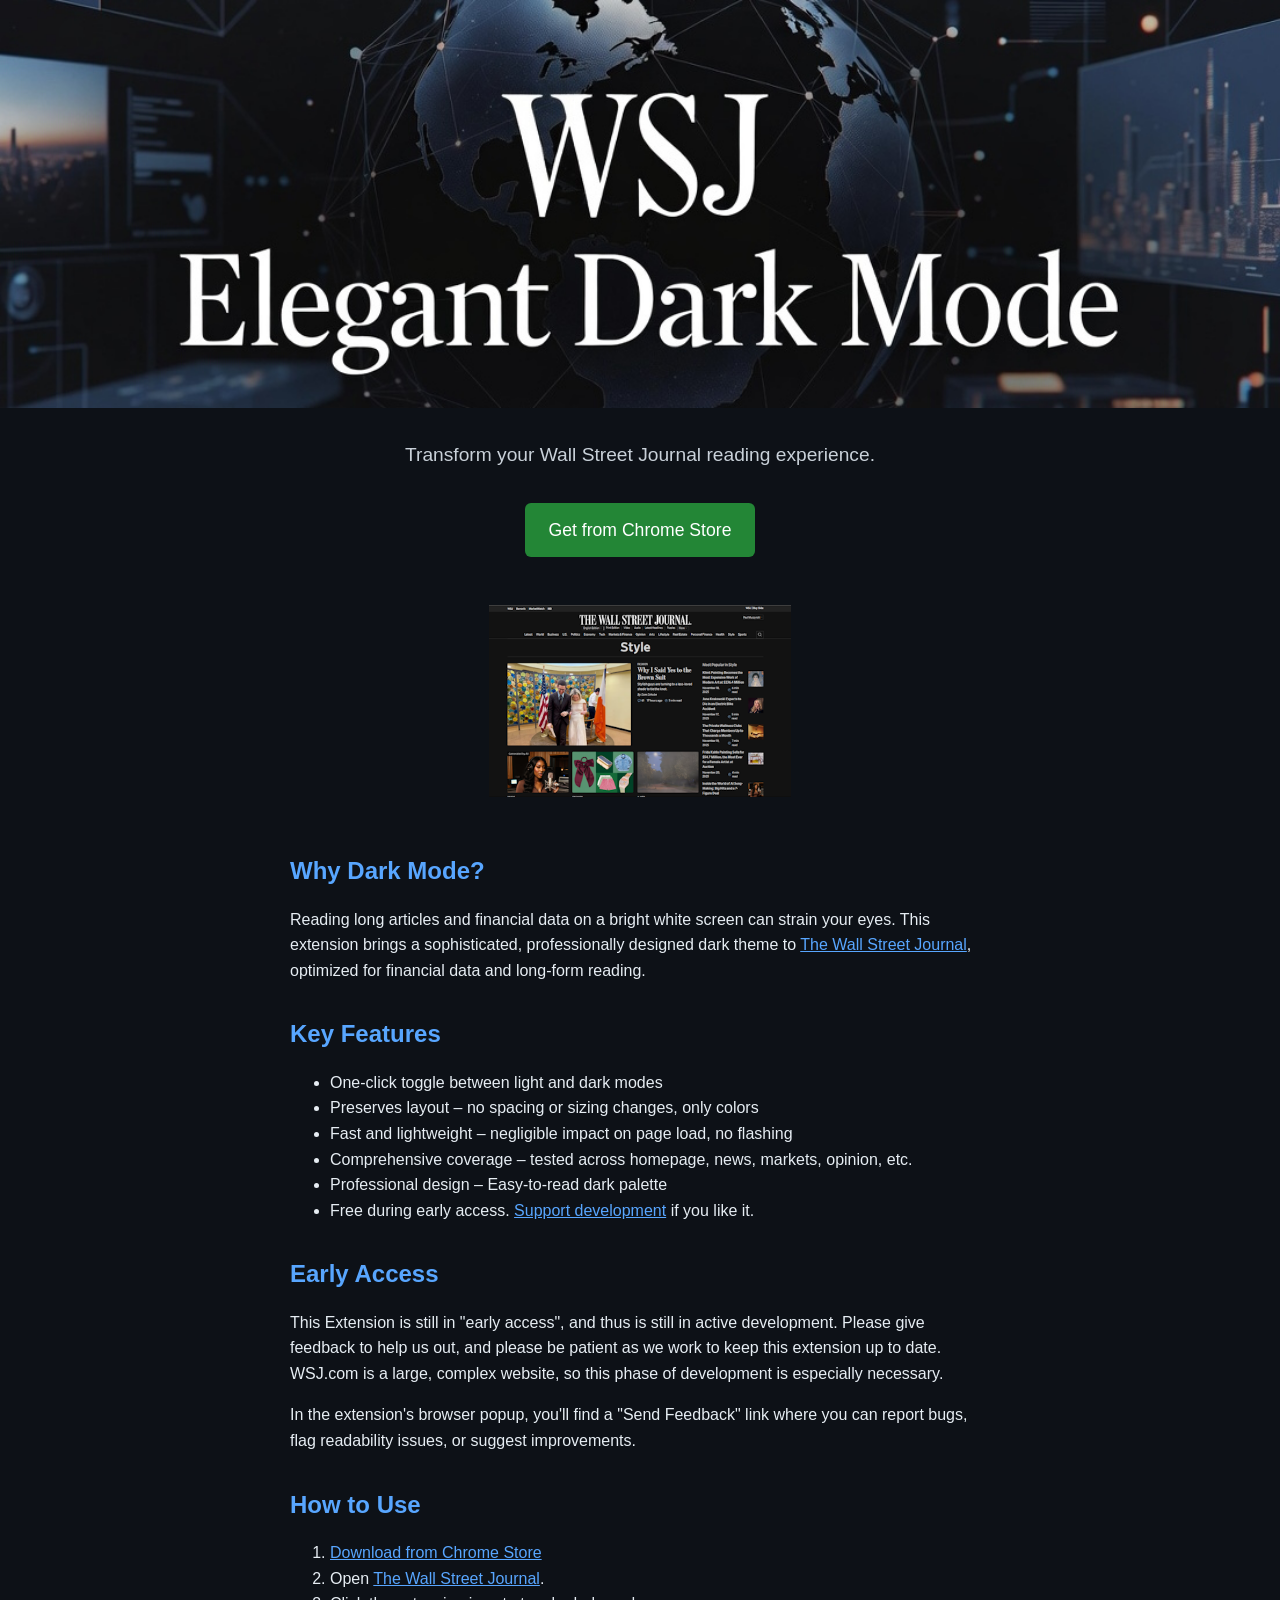
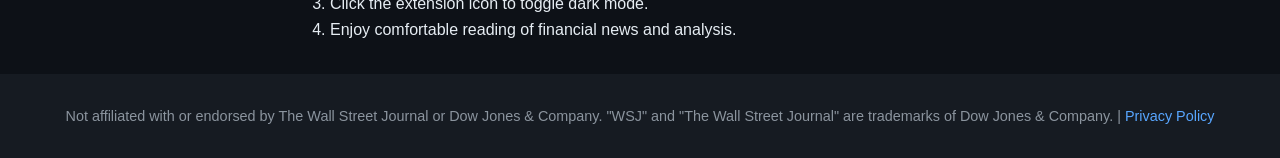
<file: index.html>
<!DOCTYPE html>
<html lang="en">
<head>
  <meta charset="UTF-8">
  <meta name="viewport" content="width=device-width, initial-scale=1.0">
  <title>WSJ Elegant Dark Mode</title>
  <!-- SEO / share -->
  <meta name="description" content="A sophisticated dark mode for The Wall Street Journal. Read financial news comfortably at night. Free Chrome extension." />
  <meta property="og:title" content="WSJ Elegant Dark Mode" />
  <meta property="og:description" content="Transform your Wall Street Journal reading experience with a professionally designed dark mode." />
  <meta property="og:type" content="website" />
  <meta property="og:url" content="https://wearypenguin.github.io/wsj-elegant-dark-mode/" />
  <meta property="og:image" content="https://wearypenguin.github.io/wsj-elegant-dark-mode/og-image.png" />
  <meta name="twitter:card" content="summary_large_image" />
  <link rel="stylesheet" href="style.css?v=1" />
</head>
<body>
  <header> 
    <img src="WSJ-DM-Banner3.jpg" alt="WSJ Elegant Dark Mode Banner">
  </header>
  <main class="wrap">
  <section class="heading">
    <h1 hidden>WSJ Elegant Dark Mode</h1>
    <p class="tagline">Transform your Wall Street Journal reading experience.</p>
    <a class="cta" href="https://chromewebstore.google.com/detail/wsj-elegant-dark-mode/olmnimnjccgkdepgiolenppafdlanejo" target="_blank">
      Get from Chrome Store
    </a>  
  </section>
  <img class="store-img" src="Small-promo-tile.png" alt="WSJ Dark Mode Preview">

  <section>
    <h2>Why Dark Mode?</h2>
    <p>Reading long articles and financial data on a bright white screen can strain your eyes. This extension brings a sophisticated, professionally designed dark theme to <a href="https://www.wsj.com">The Wall Street Journal</a>, optimized for financial data and long-form reading.</p>
  </section>
  
  <section>
    <h2>Key Features</h2>
    <ul>
      <li>One-click toggle between light and dark modes</li>
      <li>Preserves layout – no spacing or sizing changes, only colors</li>
      <li>Fast and lightweight – negligible impact on page load, no flashing</li>
      <li>Comprehensive coverage – tested across homepage, news, markets, opinion, etc.</li>
      <li>Professional design – Easy-to-read dark palette</li>
      <li>Free during early access. <a href="https://buymeacoffee.com/paulmuszynski">Support development</a> if you like it.</li>
    </ul>
  </section>

  <section>
    <h2>Early Access</h2>
    <p>This Extension is still in "early access", and thus is still in active development. Please give feedback to help us out, and please be patient as we work to keep this extension up to date. WSJ.com is a large, complex website, so this phase of development is especially necessary.</p>
    <p>In the extension's browser popup, you'll find a "Send Feedback" link where you can report bugs, flag readability issues, or suggest improvements.</p>
  </section>
  
  <section>
    <h2>How to Use</h2>
    <ol>
      <li> 
        <a href="https://chromewebstore.google.com/detail/wsj-elegant-dark-mode/olmnimnjccgkdepgiolenppafdlanejo" target="_blank">
          Download from Chrome Store</a>
      <li>Open <a href="https://www.wsj.com">The Wall Street Journal</a>.</li>
      <li>Click the extension icon to toggle dark mode.</li>
      <li>Enjoy comfortable reading of financial news and analysis.</li>
    </ol>
  </section>
  </main>
  <footer>
    <p>Not affiliated with or endorsed by The Wall Street Journal or Dow Jones & Company. "WSJ" and "The Wall Street Journal" are trademarks of Dow Jones & Company. | <a href="privacy.html">Privacy Policy</a></p>
  </footer>
</body>
</html>
</file>
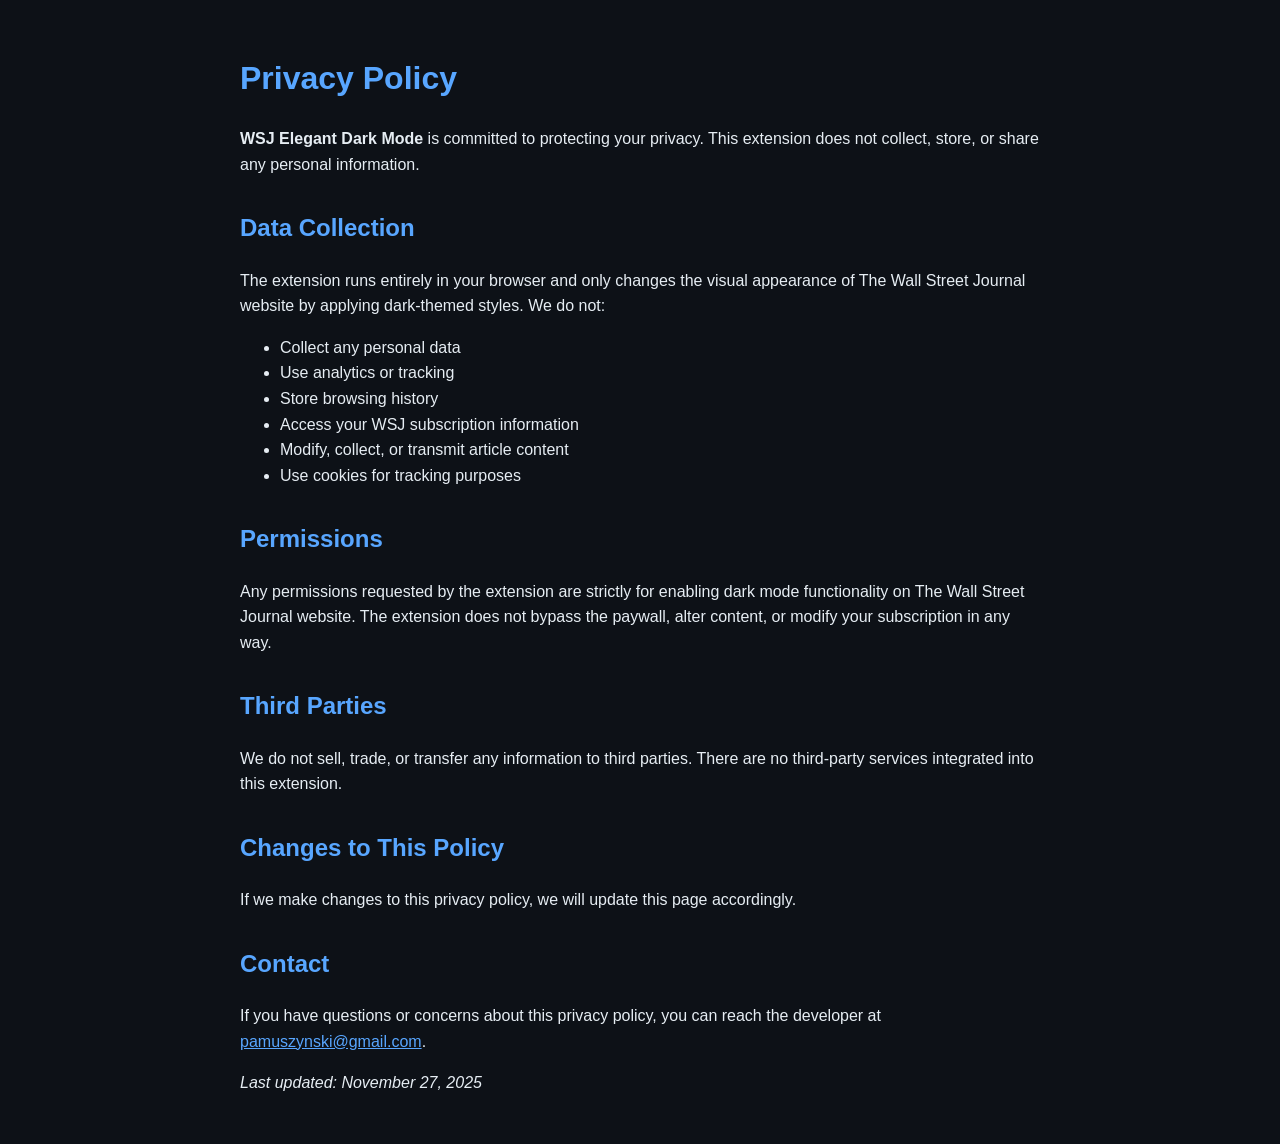
<file: privacy.html>
<!DOCTYPE html>
<html lang="en">
<head>
  <meta charset="UTF-8">
  <meta name="viewport" content="width=device-width, initial-scale=1.0">
  <title>Privacy Policy - WSJ Elegant Dark Mode</title>
  <style>
    body {
      font-family: Arial, sans-serif;
      background-color: #0d1117;
      color: #e6edf3;
      line-height: 1.6;
      padding: 2rem;
      max-width: 800px;
      margin: auto;
    }
    h1 {
      color: #58a6ff;
    }
    h2 {
      color: #58a6ff;
      margin-top: 2rem;
    }
    a {
      color: #58a6ff;
    }
    ul {
      margin: 1rem 0;
    }
  </style>
</head>
<body>
  <h1>Privacy Policy</h1>
  <p><strong>WSJ Elegant Dark Mode</strong> is committed to protecting your privacy. 
  This extension does not collect, store, or share any personal information.</p>

  <h2>Data Collection</h2>
  <p>The extension runs entirely in your browser and only changes the visual appearance of 
  The Wall Street Journal website by applying dark-themed styles. We do not:</p>
  <ul>
    <li>Collect any personal data</li>
    <li>Use analytics or tracking</li>
    <li>Store browsing history</li>
    <li>Access your WSJ subscription information</li>
    <li>Modify, collect, or transmit article content</li>
    <li>Use cookies for tracking purposes</li>
  </ul>

  <h2>Permissions</h2>
  <p>Any permissions requested by the extension are strictly for enabling dark mode functionality 
  on The Wall Street Journal website. The extension does not bypass the paywall, alter content, 
  or modify your subscription in any way.</p>

  <h2>Third Parties</h2>
  <p>We do not sell, trade, or transfer any information to third parties. There are no third-party 
  services integrated into this extension.</p>

  <h2>Changes to This Policy</h2>
  <p>If we make changes to this privacy policy, we will update this page accordingly.</p>

  <h2>Contact</h2>
  <p>If you have questions or concerns about this privacy policy, you can reach the developer at 
  <a href="mailto:pamuszynski@gmail.com">pamuszynski@gmail.com</a>.</p>

  <p><em>Last updated: November 27, 2025</em></p>
</body>
</html>
</file>
<file: style.css>
body {
  margin: 0;
  font-family: Arial, sans-serif;
  line-height: 1.6;
  background-color: #0d1117;
  color: #e6edf3;
  text-align: center;
}
header {
  width: 100%;
  margin: 0;
  padding: 0;
}
header img {
  width: 100%;
  display: block;
  margin: 0;
}
.heading { 
  text-align: center; 
}
.store-img {
  max-height: 12rem;
  margin: 1rem 0;
}
.example-img {
  max-height: 20rem;
}
h1 {
  margin: 0;
  font-size: 2.2rem;
  color: #58a6ff;
}
p.tagline {
  margin: 0.5rem 0 1rem;
  font-size: 1.2rem;
  color: #c9d1d9;
}
.cta {
  display: inline-block;
  background: #238636;
  color: white;
  padding: 0.8rem 1.5rem;
  border-radius: 6px;
  text-decoration: none;
  font-size: 1.1rem;
  margin-top: 1rem;
}
.cta:hover {
  background: #2ea043;
}
section {
  max-width: 700px;
  margin: 2rem auto;
  padding: 0 1rem;
  text-align: left;
}
section h2 {
  color: #58a6ff;
  margin-bottom: 0.5rem;
}
footer {
  background: #161b22;
  padding: 1rem;
  font-size: 0.9rem;
  color: #8b949e;
}
footer a {
  text-decoration: none;
}
a { color: #58a6ff; }
</file>
